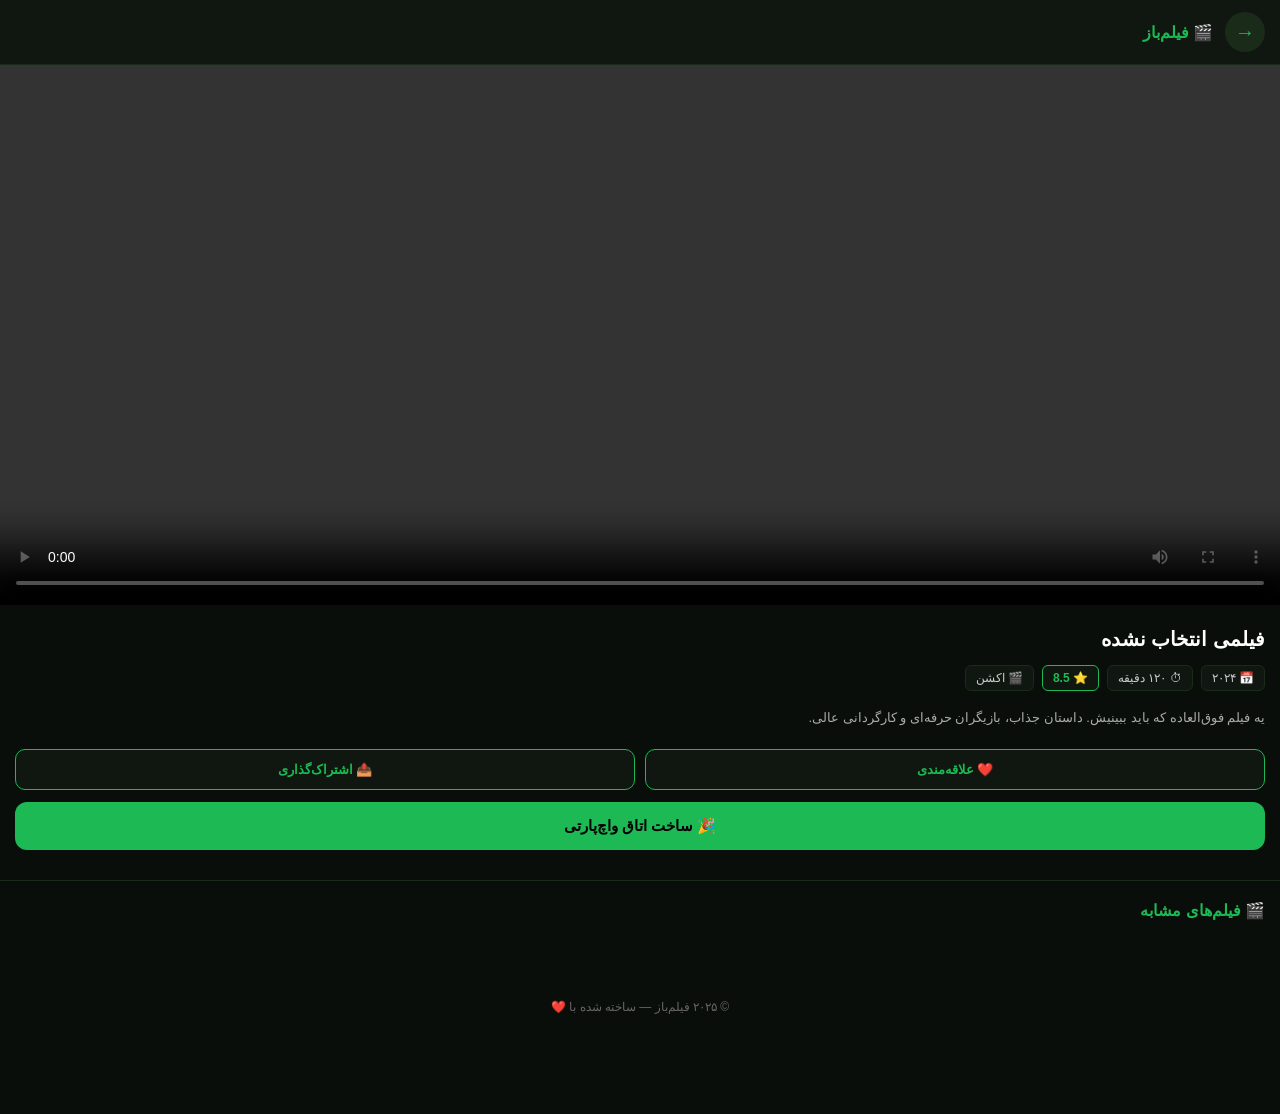
<file: watch.html>
<!DOCTYPE html>
<html lang="fa" dir="rtl">
<head>
  <meta charset="UTF-8">
  <meta name="viewport" content="width=device-width, initial-scale=1.0">
  <title>تماشای فیلم | فیلم‌باز</title>
  <link rel="stylesheet" href="style.css">
</head>
<body>
  <header class="watch-header">
    <button id="backBtn" class="back-btn">→</button>
    <h1 class="logo-small">🎬 فیلم‌باز</h1>
  </header>

  <div class="player-container">
    <video id="player" controls playsinline preload="auto">
      مرورگرت از ویدیو پشتیبانی نمی‌کنه
    </video>
  </div>

  <section class="movie-info">
    <h2 id="movieTitle" class="movie-title">در حال بارگذاری...</h2>
    
    <div class="movie-meta">
      <span id="movieYear" class="meta-item">📅 ۲۰۲۴</span>
      <span id="movieDuration" class="meta-item">⏱ ۱۲۰ دقیقه</span>
      <span id="movieRating" class="meta-item rating">⭐ 8.5</span>
      <span id="movieCategory" class="meta-item">🎬 اکشن</span>
    </div>

    <p id="movieDesc" class="movie-desc">
      یه فیلم فوق‌العاده که باید ببینیش. داستان جذاب، بازیگران حرفه‌ای و کارگردانی عالی.
    </p>

    <div class="action-buttons">
      <button id="favoriteBtn" class="btn btn-outline">❤️ علاقه‌مندی</button>
      <button id="shareBtn" class="btn btn-outline">📤 اشتراک‌گذاری</button>
    </div>

    <button id="createRoom" class="btn btn-green btn-large">
      🎉 ساخت اتاق واچ‌پارتی
    </button>
  </section>

  <section class="similar-section">
    <h3 class="section-title">🎬 فیلم‌های مشابه</h3>
    <div id="similarMovies" class="similar-list"></div>
  </section>

  <footer>
    <p>© ۲۰۲۵ فیلم‌باز — ساخته شده با ❤️</p>
  </footer>

  <script src="watch.js"></script>
</body>
</html>
</file>
<file: style.css>
* {
  margin: 0;
  padding: 0;
  box-sizing: border-box;
  font-family: Tahoma, sans-serif;
}

body {
  background: #0a0e0a;
  color: #fff;
  min-height: 100vh;
  padding-bottom: 80px;
}

/* ===== هدر ===== */
header {
  background: #0f1710;
  padding: 15px;
  position: sticky;
  top: 0;
  z-index: 100;
  border-bottom: 1px solid #1a2b1a;
}

.header-top {
  display: flex;
  justify-content: space-between;
  align-items: center;
  margin-bottom: 12px;
}

.logo {
  font-size: 22px;
  color: #1DB954;
  font-weight: bold;
  text-shadow: 0 0 20px rgba(29, 185, 84, 0.4);
}

.menu-btn {
  background: #1a2b1a;
  border: none;
  color: #1DB954;
  font-size: 22px;
  padding: 8px 14px;
  border-radius: 8px;
  cursor: pointer;
}

.menu {
  background: #0f1710;
  border-radius: 12px;
  margin-bottom: 12px;
  overflow: hidden;
  border: 1px solid #1a2b1a;
}

.menu.hidden { display: none; }

.menu-item {
  display: block;
  padding: 12px 15px;
  color: #ccc;
  text-decoration: none;
  border-bottom: 1px solid #1a2b1a;
  font-size: 14px;
}

.menu-item:last-child { border-bottom: none; }
.menu-item.active { color: #1DB954; background: #1a2b1a; }

#search {
  width: 100%;
  padding: 12px 15px;
  border-radius: 10px;
  border: 1px solid #1a2b1a;
  background: #0a0e0a;
  color: #fff;
  outline: none;
  font-size: 14px;
}

#search:focus { border-color: #1DB954; }

/* ===== بنر ===== */
.hero {
  background: linear-gradient(135deg, #0f1710 0%, #1a2b1a 50%, #0f1710 100%);
  padding: 30px 20px;
  margin: 15px;
  border-radius: 16px;
  position: relative;
  overflow: hidden;
  border: 1px solid #1a2b1a;
}

.hero::before {
  content: "";
  position: absolute;
  top: -50%;
  right: -50%;
  width: 200%;
  height: 200%;
  background: radial-gradient(circle, rgba(29, 185, 84, 0.15) 0%, transparent 70%);
  pointer-events: none;
}

.hero-content {
  position: relative;
  z-index: 2;
}

.hero-badge {
  display: inline-block;
  background: #1DB954;
  color: #000;
  padding: 4px 10px;
  border-radius: 20px;
  font-size: 11px;
  font-weight: bold;
  margin-bottom: 10px;
}

.hero-title {
  font-size: 22px;
  margin-bottom: 8px;
  color: #fff;
}

.hero-desc {
  font-size: 13px;
  color: #aaa;
  line-height: 1.6;
}

/* ===== دکمه‌های افزودن ===== */
.add-section {
  padding: 0 15px;
  display: flex;
  flex-direction: column;
  gap: 10px;
  margin-bottom: 15px;
}

.btn {
  padding: 12px;
  border-radius: 10px;
  border: none;
  font-size: 14px;
  cursor: pointer;
  font-weight: bold;
  transition: transform 0.15s;
}

.btn:active { transform: scale(0.97); }

.btn-green {
  background: #1DB954;
  color: #000;
}

.btn-red {
  background: #e50914;
  color: #fff;
}

.status {
  padding: 10px;
  background: #0f1710;
  border-radius: 8px;
  font-size: 13px;
  color: #fff;
  border: 1px solid #1a2b1a;
}

.hidden { display: none; }

/* ===== دسته‌بندی‌ها ===== */
.categories {
  display: flex;
  gap: 8px;
  padding: 0 15px 15px;
  overflow-x: auto;
  scrollbar-width: none;
}

.categories::-webkit-scrollbar { display: none; }

.cat-btn {
  padding: 8px 14px;
  border-radius: 20px;
  border: 1px solid #1a2b1a;
  background: #0f1710;
  color: #ccc;
  font-size: 13px;
  white-space: nowrap;
  cursor: pointer;
  transition: all 0.2s;
}

.cat-btn.active {
  background: #1DB954;
  color: #000;
  border-color: #1DB954;
  font-weight: bold;
}

/* ===== لیست فیلم‌ها ===== */
.movie-list {
  display: grid;
  grid-template-columns: repeat(2, 1fr);
  gap: 12px;
  padding: 0 15px;
}

.movie-card {
  background: #0f1710;
  border-radius: 12px;
  overflow: hidden;
  cursor: pointer;
  transition: transform 0.2s, box-shadow 0.2s;
  border: 1px solid #1a2b1a;
  position: relative;
}

.movie-card:active {
  transform: scale(0.97);
  box-shadow: 0 0 20px rgba(29, 185, 84, 0.3);
}

.movie-card img {
  width: 100%;
  height: 220px;
  object-fit: cover;
  display: block;
}

.movie-card .info {
  padding: 10px;
}

.movie-card .title {
  font-size: 13px;
  color: #fff;
  margin-bottom: 6px;
  white-space: nowrap;
  overflow: hidden;
  text-overflow: ellipsis;
}

.movie-card .meta {
  display: flex;
  justify-content: space-between;
  font-size: 11px;
  color: #888;
}

.movie-card .rating {
  color: #1DB954;
  font-weight: bold;
}

.movie-card .badge {
  position: absolute;
  top: 8px;
  right: 8px;
  background: rgba(29, 185, 84, 0.9);
  color: #000;
  padding: 3px 8px;
  border-radius: 6px;
  font-size: 10px;
  font-weight: bold;
}

/* ===== فوتر ===== */
footer {
  text-align: center;
  padding: 20px;
  color: #666;
  font-size: 12px;
  margin-top: 20px;
}/* ===== صفحه تماشا ===== */
.watch-header {
  display: flex;
  align-items: center;
  gap: 12px;
  padding: 12px 15px;
  background: #0f1710;
  position: sticky;
  top: 0;
  z-index: 100;
  border-bottom: 1px solid #1a2b1a;
}

.back-btn {
  background: #1a2b1a;
  border: none;
  color: #1DB954;
  font-size: 20px;
  width: 40px;
  height: 40px;
  border-radius: 50%;
  cursor: pointer;
  font-weight: bold;
}

.logo-small {
  font-size: 16px;
  color: #1DB954;
  font-weight: bold;
}

.player-container {
  background: #000;
  width: 100%;
}

#player {
  width: 100%;
  max-height: 60vh;
  background: #000;
  display: block;
}

.movie-info {
  padding: 20px 15px;
}

.movie-title {
  font-size: 20px;
  color: #fff;
  margin-bottom: 12px;
  line-height: 1.4;
}

.movie-meta {
  display: flex;
  flex-wrap: wrap;
  gap: 8px;
  margin-bottom: 15px;
}

.meta-item {
  background: #0f1710;
  color: #ccc;
  padding: 5px 10px;
  border-radius: 6px;
  font-size: 12px;
  border: 1px solid #1a2b1a;
}

.meta-item.rating {
  color: #1DB954;
  font-weight: bold;
  border-color: #1DB954;
}

.movie-desc {
  color: #aaa;
  font-size: 13px;
  line-height: 1.8;
  margin-bottom: 20px;
}

.action-buttons {
  display: grid;
  grid-template-columns: 1fr 1fr;
  gap: 10px;
  margin-bottom: 12px;
}

.btn-outline {
  background: #0f1710;
  color: #1DB954;
  border: 1px solid #1DB954;
  padding: 12px;
  border-radius: 10px;
  font-size: 13px;
  cursor: pointer;
  font-weight: bold;
}

.btn-outline:active {
  background: #1DB954;
  color: #000;
}

.btn-large {
  width: 100%;
  padding: 15px;
  font-size: 15px;
  border-radius: 12px;
}

/* ===== فیلم‌های مشابه ===== */
.similar-section {
  padding: 20px 15px;
  border-top: 1px solid #1a2b1a;
  margin-top: 10px;
}

.section-title {
  font-size: 16px;
  color: #1DB954;
  margin-bottom: 15px;
}

.similar-list {
  display: flex;
  gap: 12px;
  overflow-x: auto;
  scrollbar-width: none;
  padding-bottom: 5px;
}

.similar-list::-webkit-scrollbar { display: none; }

.similar-card {
  min-width: 120px;
  background: #0f1710;
  border-radius: 10px;
  overflow: hidden;
  cursor: pointer;
  border: 1px solid #1a2b1a;
  transition: transform 0.2s;
  flex-shrink: 0;
}

.similar-card:active { transform: scale(0.96); }

.similar-card img {
  width: 100%;
  height: 160px;
  object-fit: cover;
  display: block;
}

.similar-title {
  padding: 8px;
  font-size: 12px;
  color: #fff;
  white-space: nowrap;
  overflow: hidden;
  text-overflow: ellipsis;
}

.similar-rating {
  padding: 0 8px 8px;
  font-size: 11px;
  color: #1DB954;
  font-weight: bold;
}
</file>
